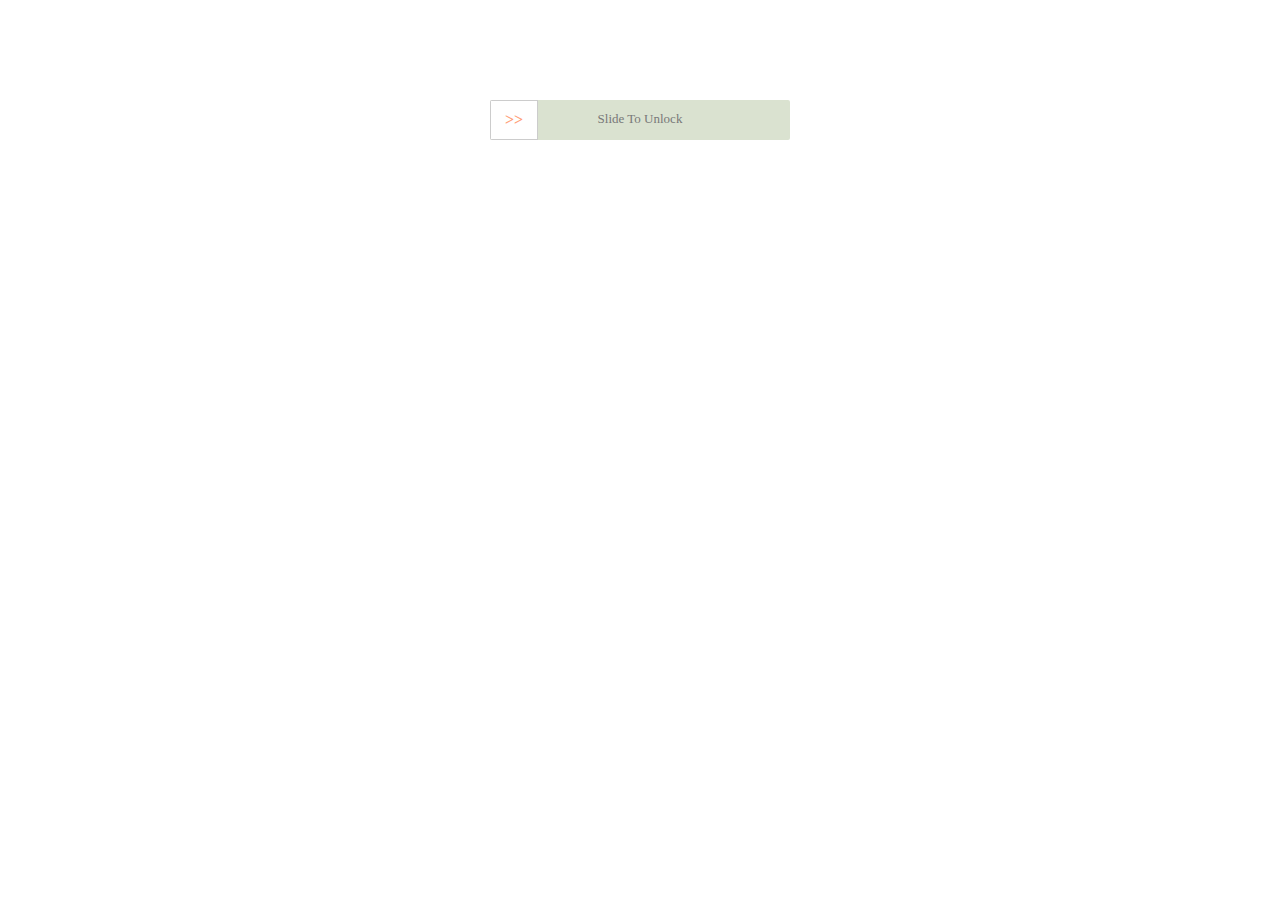
<file: slideunlock/index.html>
<!DOCTYPE html>
<html lang="en">
<head>
    <title>jQuery slideunlock Plugin Demo</title>
    <meta charset="UTF-8">
    <meta name="keywords" content=""/>
    <meta name="description" content=""/>
    <meta http-equiv="X-UA-Compatible" content="IE-edge,chrome=1">
    <meta name="viewport" content="width=device-width,initial-scale=1">
    <link href="./slide-unlock.css" rel="stylesheet">
    <link href="http://www.jqueryscript.net/css/jquerysctipttop.css" rel="stylesheet" type="text/css">
     
</head>

<body>

    
<div id="demo">
 
    

    <div id="slider">
        <div id="slider_bg"></div>
        <span id="label">>></span>
        <span id="labelTip">Slide To Unlock</span>
    </div>

<script src="http://code.jquery.com/jquery-1.12.1.min.js"></script>

    <script src="./jquery.slideunlock.js"></script>
    <script>
        $(function () {
            var slider = new SliderUnlock("#slider", {}, function () {
				alert('unlocked');
            });

            slider.init();
        })
    </script>
    
    
</div>
</body>
</html>
</file>
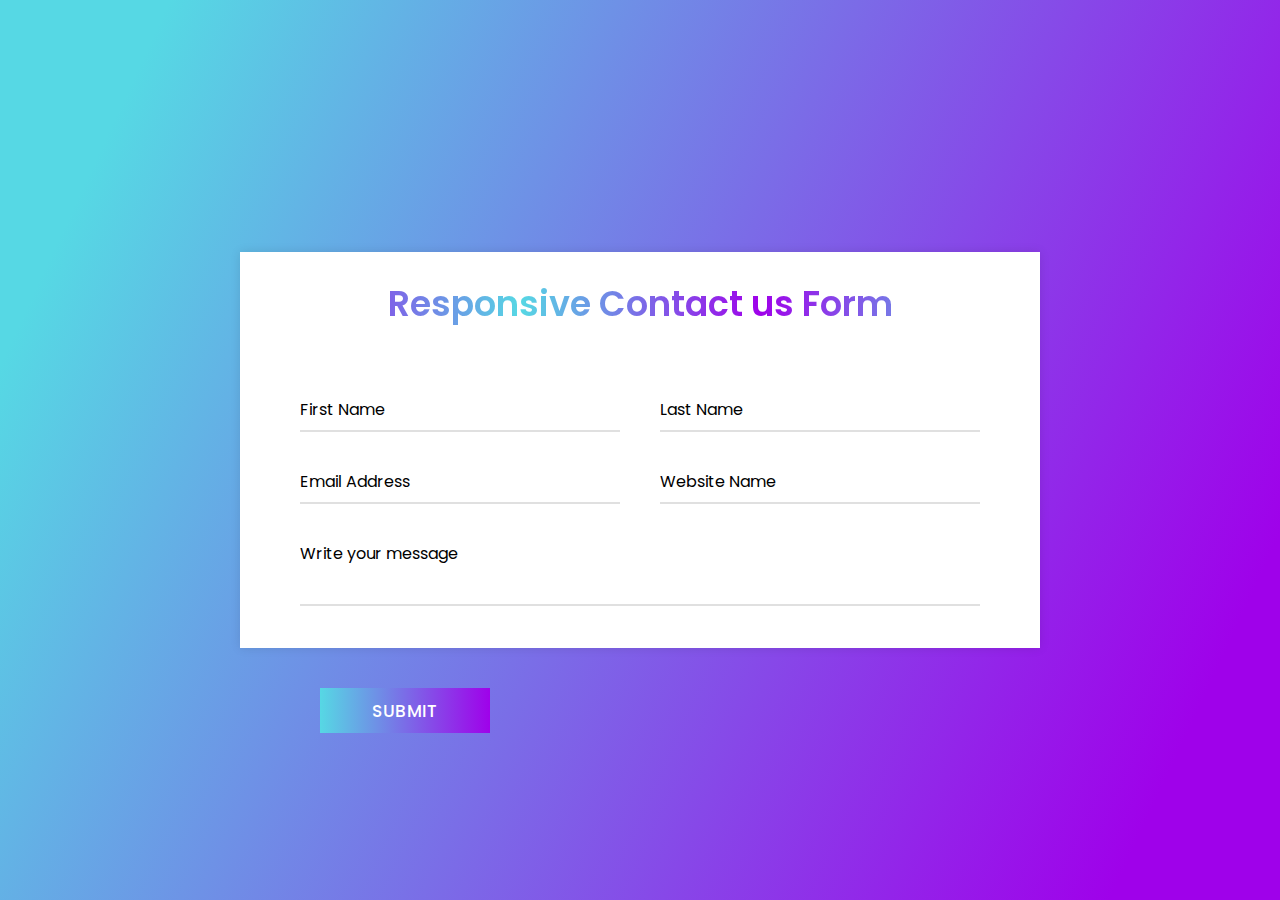
<file: test.html>
<!DOCTYPE html>
<!-- Created By CodingNepal -->
<html lang="en" dir="ltr">
   <head>
      <meta charset="utf-8">
      <title>Responsive Contact us Form | CodingNepal</title>
      <style>
        @import url('https://fonts.googleapis.com/css?family=Poppins:400,500,600,700&display=swap');
*{
  margin: 0;
  padding: 0;
  outline: none;
  box-sizing: border-box;
  font-family: 'Poppins', sans-serif;
}
body{
  display: flex;
  align-items: center;
  justify-content: center;
  min-height: 100vh;
  padding: 40px;
  background: linear-gradient(115deg, #56d8e4 10%, #9f01ea 90%);
}
.container{
  max-width: 800px;
  background: #fff;
  width: 800px;
  padding: 25px 40px 10px 40px;
  box-shadow: 0px 0px 10px rgba(0,0,0,0.1);
}
.container .text{
  text-align: center;
  font-size: 35px;
  font-weight: 600;
  background: -webkit-linear-gradient(right, #56d8e4, #9f01ea, #56d8e4, #9f01ea);
  -webkit-background-clip: text;
  -webkit-text-fill-color: transparent;
}
.container form{
  padding: 30px 0 0 0;
}
.container form .form-row{
  display: flex;
  margin: 32px 0;
}
form .form-row .input-data{
  width: 100%;
  height: 40px;
  margin: 0 20px;
  position: relative;
}
form .form-row .textarea{
  height: 70px;
}
.input-data input,
.textarea textarea{
  display: block;
  width: 100%;
  height: 100%;
  border: none;
  font-size: 17px;
  border-bottom: 2px solid rgba(0,0,0, 0.12);
}
.input-data input:focus ~ label, .textarea textarea:focus ~ label,
.input-data input:valid ~ label, .textarea textarea:valid ~ label{
  transform: translateY(-20px);
  font-size: 14px;
  color: #3498db;
}
.textarea textarea{
  resize: none;
  padding-top: 10px;
}
.input-data label{
  position: absolute;
  pointer-events: none;
  bottom: 10px;
  font-size: 16px;
  transition: all 0.3s ease;
}
.textarea label{
  width: 100%;
  bottom: 40px;
  background: #fff;
}
.input-data .underline{
  position: absolute;
  bottom: 0;
  height: 2px;
  width: 100%;
}
.input-data .underline:before{
  position: absolute;
  content: "";
  height: 2px;
  width: 100%;
  background: #3498db;
  transform: scaleX(0);
  transform-origin: center;
  transition: transform 0.3s ease;
}
.input-data input:focus ~ .underline:before,
.input-data input:valid ~ .underline:before,
.textarea textarea:focus ~ .underline:before,
.textarea textarea:valid ~ .underline:before{
  transform: scale(1);
}
.submit-btn .input-data{
  overflow: hidden;
  height: 45px!important;
  width: 25%!important;
}
.submit-btn .input-data .inner{
  height: 100%;
  width: 300%;
  position: absolute;
  left: -100%;
  background: -webkit-linear-gradient(right, #56d8e4, #9f01ea, #56d8e4, #9f01ea);
  transition: all 0.4s;
}
.submit-btn .input-data:hover .inner{
  left: 0;
}
.submit-btn .input-data input{
  background: none;
  border: none;
  color: #fff;
  font-size: 17px;
  font-weight: 500;
  text-transform: uppercase;
  letter-spacing: 1px;
  cursor: pointer;
  position: relative;
  z-index: 2;
}
@media (max-width: 700px) {
  .container .text{
    font-size: 30px;
  }
  .container form{
    padding: 10px 0 0 0;
  }
  .container form .form-row{
    display: block;
  }
  form .form-row .input-data{
    margin: 35px 0!important;
  }
  .submit-btn .input-data{
    width: 40%!important;
  }
}
        </style>
      <meta name="viewport" content="width=device-width, initial-scale=1.0">
   </head>
   <body>
    <div class="container">
        <div class="text">Responsive Contact us Form</div>
        <form action="#">
           <div class="form-row">
              <div class="input-data">
                 <input type="text" required>
                 <div class="underline"></div>
                 <label for="">First Name</label>
              </div>
              <div class="input-data">
                 <input type="text" required>
                 <div class="underline"></div>
                 <label for="">Last Name</label>
              </div>
           </div>
           <div class="form-row">
              <div class="input-data">
                 <input type="text" required>
                 <div class="underline"></div>
                 <label for="">Email Address</label>
              </div>
              <div class="input-data">
                 <input type="text" required>
                 <div class="underline"></div>
                 <label for="">Website Name</label>
              </div>
           </div>
           <div class="form-row">
              <div class="input-data textarea">
                 <textarea rows="8" cols="80" required></textarea>
                 <br />
                 <div class="underline"></div>
                 <label for="">Write your message</label>
                 <br />
                 <div class="form-row submit-btn">
                    <div class="input-data">
                       <div class="inner"></div>
                       <input type="submit" value="submit">
                    </div>
                 </div>
              </div>
           </div>
        </form>
     </div>
   </body>
</html>
</file>
<file: slideunlock/slide-unlock.css>
#slider {
  margin: 100px auto;
  width: 300px;
  height: 40px;
  position: relative;
  border-radius: 2px;
  background-color: #dae2d0;
  overflow: hidden;
  text-align: center;
  user-select: none;
  -moz-user-select: none;
  -webkit-user-select: none;
}

#slider_bg {
  position: absolute;
  left: 0;
  top: 0;
  height: 100%;
  background-color: #7AC23C;
  z-index: 1;
}

#label {
  width: 46px;
  position: absolute;
  left: 0;
  top: 0;
  height: 38px;
  line-height: 38px;
  border: 1px solid #cccccc;
  background: #fff;
  z-index: 3;
  cursor: move;
  color: #ff9e77;
  font-size: 16px;
  font-weight: 900;
}

#labelTip {
  position: absolute;
  left: 0;
  width: 100%;
  height: 100%;
  font-size: 13px;
  font-family: 'Microsoft Yahei', serif;
  color: #787878;
  line-height: 38px;
  text-align: center;
  z-index: 2;
}
</file>
